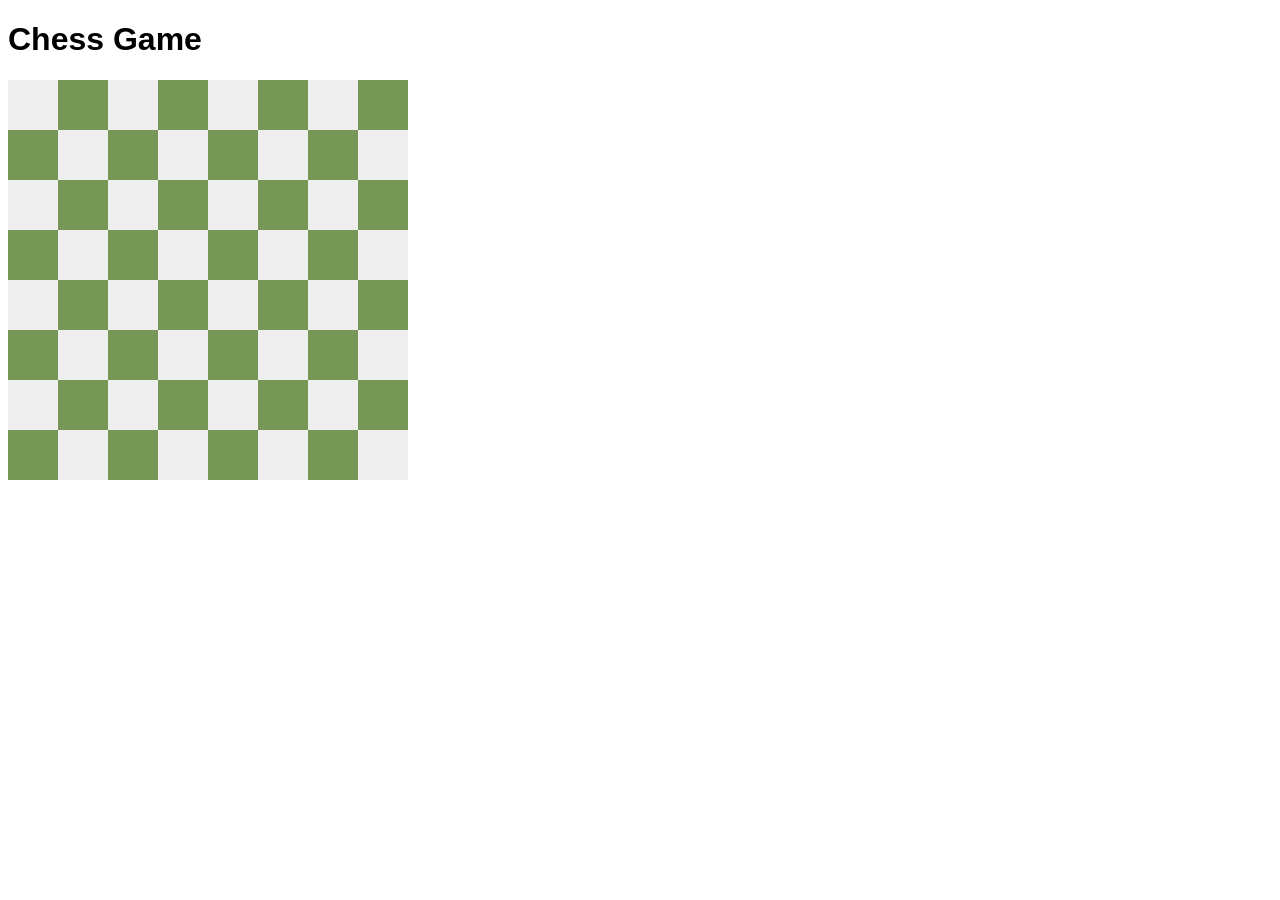
<file: chess.html>
<!DOCTYPE html>
<html>
<head>
    <meta charset="UTF-8">
    <meta name="viewport" content="width=device-width, initial-scale=1.0">
    <title>Chess Game</title>
    <style>
        body { font-family: Arial, sans-serif; }
        .chessboard { display: grid; grid-template-columns: repeat(8, 1fr); width: 400px; height: 400px; }
        .square { width: 50px; height: 50px; display: flex; align-items: center; justify-content: center; }
        .black { background-color: #769656; }
        .white { background-color: #eee; }
    </style>
</head>
<body>
    <h1>Chess Game</h1>
    <div class="chessboard">
        <!-- Chess squares will be generated here -->
    </div>
    <script>
        const chessboard = document.querySelector('.chessboard');
        const pieces = {
            /* Initial piece positions will go here */
        };

        // Function to create the chessboard
        function createBoard() {
            for (let row = 0; row < 8; row++) {
                for (let col = 0; col < 8; col++) {
                    const square = document.createElement('div');
                    square.classList.add('square', (row + col) % 2 === 0 ? 'white' : 'black');
                    chessboard.appendChild(square);
                }
            }
        }

        // Call the function to create the board
        createBoard();

        // Placeholder for move history, captured pieces, timers, sound effects, and peer-to-peer connection logic
        let moveHistory = [];
        let capturedPieces = [];
        // TODO: Implement multiplayer logic and sound effects
    </script>
</body>
</html>
</file>
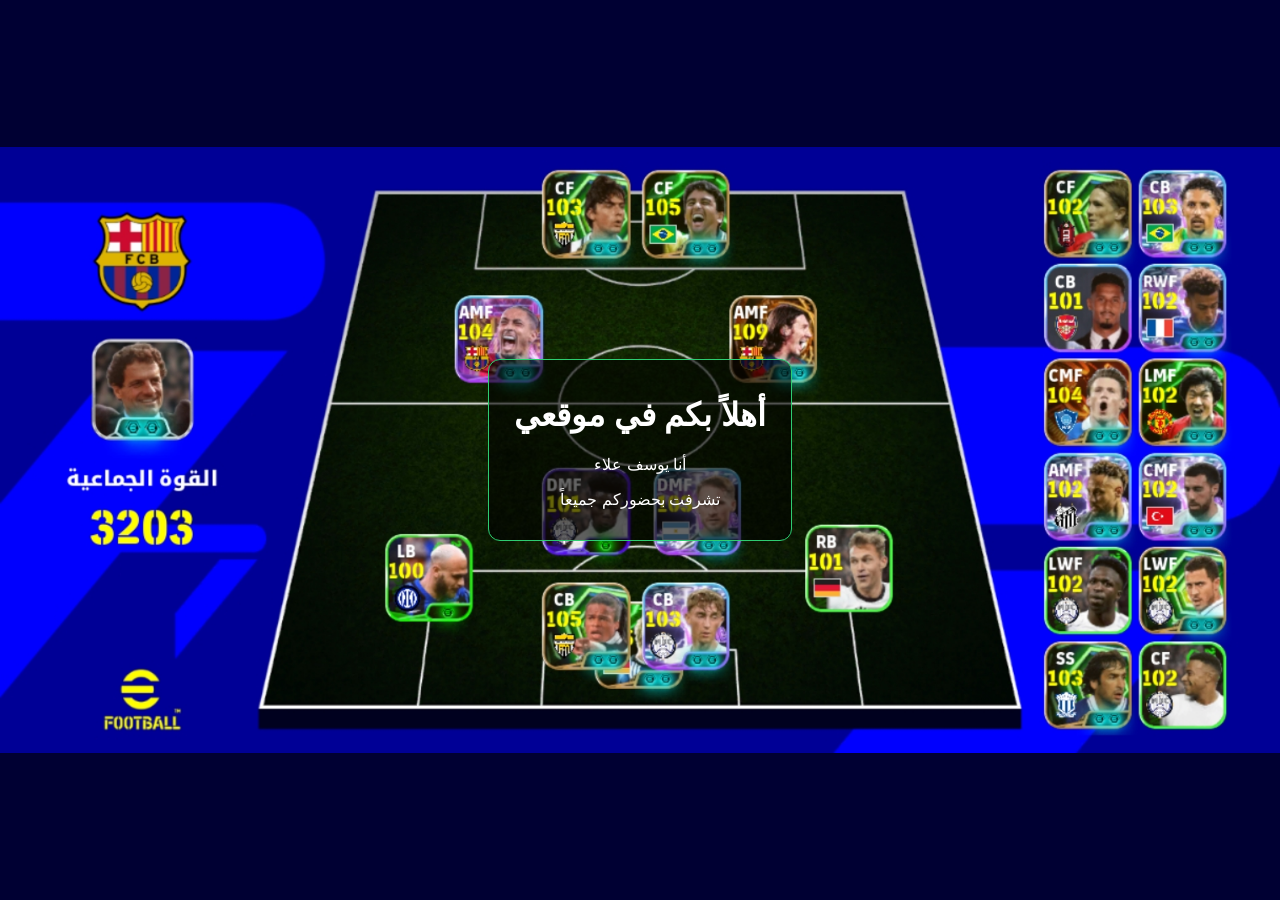
<file: exam.html>
<!DOCTYPE html>
<html dir="rtl" lang="ar">
<head>
    <meta charset="UTF-8">
    <meta name="viewport" content="width=device-width, initial-scale=1.0">
    <style>
        body {
            margin: 0;
            padding: 0;
            background-color: #000033; 
            background-image: url('Screenshot_2026-03-14-17-16-23-72.jpg');
            background-size: contain; 
            background-position: center;
            background-repeat: no-repeat;
            background-attachment: fixed;
            height: 100vh;
            display: flex;
            justify-content: center;
            align-items: center;
            font-family: sans-serif;
        }
        .content {
            background-color: rgba(0, 0, 0, 0.6);
            color: white;
            padding: 15px 25px;
            border-radius: 12px;
            text-align: center;
            border: 1px solid #2ecc71;
            max-width: 70%;
        }
    </style>
</head>
<body>
    <div class="content">
        <h1>أهلاً بكم في موقعي</h1>
        <p>أنا يوسف علاء</p>
        <p>تشرفت بحضوركم جميعاً</p>
    </div>
</body>
</html>
</file>
